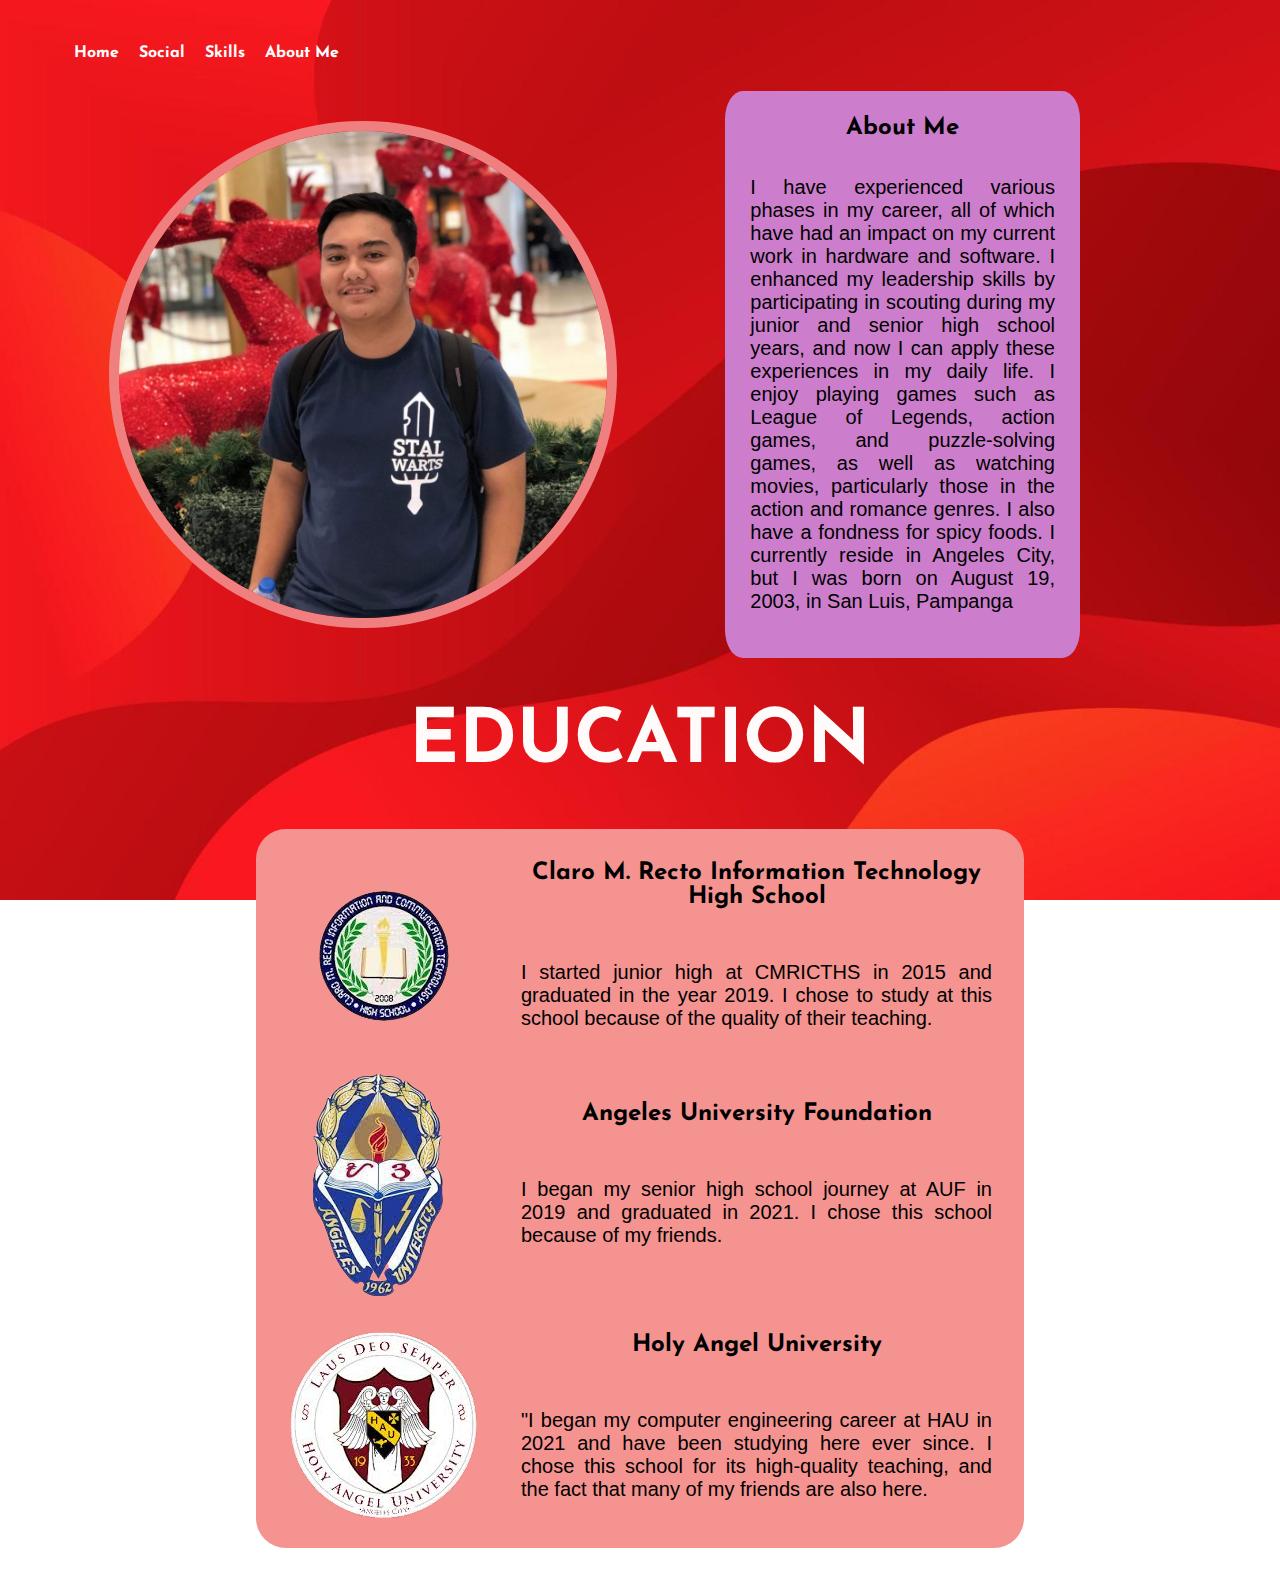
<file: about me.html>
<html>
<head>
    <title>About Me</title>
    <link rel="icon" type="image/x-icon" href="img/Aboutme/about me icon.png">
    <link rel="stylesheet" type="text/css" href="css/about me.css">

    <link rel="preconnect" href="https://font.gstatic.com">
    <link href="https://fonts.googleapis.com/css2?family=Josefin+Sans:ital,wght@0,100;0,200;0,300;0,400;0,500;0,600;0,700;1,100;1,200;1,300;1,400;1,500;1,600;1,700&display=swap" rel="stylesheet">

    <link rel="stylesheet" href="https://cdnjs.cloudflare.com/ajax/libs/font-awesome/5.15.3/css/all.min.css" 
    integrity="sha512-iBBXm8fW90+nuLcSKlbmrPcLa0OT92xO1BIsZ+ywDWZCvqsWgccV3gFoRBv0z+8dLJgyAHIhR35VZc2oM/gI1w==" 
    crossorigin="anonymous" referrerpolicy="no-referrer" />
</head>
<body>
    <!----Here Section Start---->
    <div class="hero">
        <div class="container">
            <ul>
                <li><a href="index.html" class="button">Home</a></li>
                <li><a href="social.html" class="button">Social</a></li>
                <li><a href="skills.html" class="button">Skills</a></li>
                <li><a href="about me.html" class="button">About me</a></li>
            </ul>
        </div>

    </div>
        <div class="content2">
            <div class="left-content">
                    <source srcset="me.jpg" media="(min-width: 768px)">
                    <img src="img/Aboutme/me.jpg" alt="Russel Samson" class="img" width="70%">
            </div>
            <div class="right-content">
                <div class="fade-in">
                    <h1 align="center">About Me</h1>
                    <br>
                    <p>
                        I have experienced various phases in my career, all of which have had an impact on my current work in hardware and software.

                        I enhanced my leadership skills by participating in scouting during my junior and senior high school years, and now I can apply these experiences in my daily life.
                        
                        I enjoy playing games such as League of Legends, action games, and puzzle-solving games, as well as watching movies, particularly those in the action and romance genres. I also have a fondness for spicy foods.
                        
                        I currently reside in Angeles City, but I was born on August 19, 2003, in San Luis, Pampanga
                    </p>
                </div>
            </div>
        </div><br><BR><BR>
        <H1 class="educ">EDUCATION</H1>
        <br><BR><BR>
        <table class="table2">
            <tr>
              <td><center><img src="img/Aboutme/jhs.png" alt="ict" class="ict"></center></td>
              <td><h2 align="Center">Claro M. Recto Information Technology High School</h2>
                    <br>
                    <br>
                    <p>I started junior high at CMRICTHS in 2015 and graduated in the year 2019. I chose to study at this school because of the quality of their teaching.</p>
              </td>
            </tr>
            <tr>
                <td><center><img src="img/Aboutme/shs.png" alt="shs" class="shs"></center></td>
                <td><h2 align="center">Angeles University Foundation</h2>
                      <br>
                      <br>
                      <p>I began my senior high school journey at AUF in 2019 and graduated in 2021. I chose this school because of my friends.</p>
                </td>
            </tr>
            <tr>
                <td><center><img src="img/Aboutme/college.png" alt="hau" class="hau"></center></td>
                <td><h2 align="center">Holy Angel University</h2>
                      <br>
                      <br>
                      <p>"I began my computer engineering career at HAU in 2021 and have been studying here ever since. I chose this school for its high-quality teaching, and the fact that many of my friends are also here.</p>
                </td>
            </tr>
          </table>
          <br>
          <br>
          
        </div>
    </div>
    </div>
</body>
</html>
</file>
<file: css/about me.css>
*{
    padding: 0;
    margin: 0;
    font-family: 'Josefin Sans', sans-serif;
    box-sizing: border-box;
}
body{
    background-image: url(../img/Aboutme/bg2.jpg);
    background-repeat: no-repeat;
    background-attachment: fixed; 
    background-size: 100% 100%;
}
.hero{
    margin-bottom: 30px;
    width: 100%;
}
ul{
    display: flex;
    padding-top: 45px;
    list-style-type: none;
    margin-left: 5%;

}
nav{
    display: flex;
    align-items: center;
    justify-content: space-between;
    padding-top: 45px;
    
    margin-left: 25%;
    margin-right: 25%;
}
.logo{
    color: white;
    font-size: 35px;
    letter-spacing: 1px;
    cursor: pointer;
}
.span{
    color: #f9004d;
    font-weight: bold;
    font-family: Informal Roman;
}
span{
    
    font-weight: bold;
    font-family: Informal Roman;
}
nav ul li{
    list-style-type: none;
    display: inline-block;
    padding: 10px 25px;
    
}

.button{
    color: white;
    text-decoration: none;
    font-weight: bold;
    text-transform: capitalize;
    border-radius: 20px;
   
    padding: 10px;
}
.button:hover{
    color:gray;
    border: 1.5px solid gray;
    background-color: white ;
    transition: 0.5s;
    
}
.btn{
    background-color: #f9004d;
    color: white;
    text-decoration: none;
    border: 2px solid transparent;
    font-weight: bold;
    padding: 10px 25px;
    border-radius: 30px;
    transition: transform .4s;
}
.btn:hover{
    transform: scale(1.2);
}
.content{
    position: absolute;
    top: 50%;
    left: 8%;
    transform: translateY(-50%);
}


.sectwo {
    padding: 50px;
    height: 100%;

    text-align: center;
    justify-content: center;
    align-items: center;
}
.content2 {
    display: flex;
    flex-direction: row;
    justify-content: center;
    align-items: center;
    text-align: center;
    
}
.left-content {
    padding: -25px;
    text-align: left;
    text-align: center;
    
}
img {
    overflow-clip-margin: content-box;
    overflow: clip;
}
.img {
    max-width: 100%;
    height: auto;
    border-radius: 60%;
    width: 70%;
    border: lightcoral 10px solid;
    
}


.right-content {
    padding: 25px;
    width: 40%;
    text-align: left;
    margin-right: 200px;
    background-color: #cc7ecc;
    border-radius: 5%;
    
}
p {
    margin: 0;
    padding: 0;
    font-family: sans-serif;
    font-size: 20px;
    display: block;
    margin-block-start: 1em;
    margin-block-end: 1em;
    margin-inline-start: 0px;
    margin-inline-end: 0px;
    text-align: justify;
}
h1 {
    font-size:x-large;
}
.educ{
    font-size: 75px;
    text-align: center;
    color: rgb(255, 251, 251);
}


.table2{
    padding-right:20px;
    
    margin-left: 20%;
    margin-right: 20%;
    background-color: #F49390;
    border-radius: 30px;
    padding-top: 20px;
  }
th{
    text-align: center;
    font-family: Calibri;
    font-size: 25px;
    background-color: #91a4b2;
    padding: 20px;
    border-radius: 20px;
}
td{
    align-items: center;
    padding: 10px;
}
.left-content3, .right-content3 {
    flex: 1;
 
    display: flex;
    flex-direction: column;
    justify-content: center;
    align-items: center;
    text-align: center;
    padding: 20px;
}
.left-content3 form {
    max-width: 400px;
    margin: 0 auto;
    width: 125%;
  }
  
  .form-group {
    margin-bottom: 5px;
    width: 50%;
    margin-left: 0%;
  }
  
  .form-group input,
  .form-group textarea {
    width: 100%;
    padding: 10px;
  }
  
  .form-group input[type="submit"] {
    background-color: #007BFF;
    color: white;
    padding: 10px 20px;
    border: none;
    cursor: pointer;
  }
  .send{
    background-color: white;
  }
</file>
